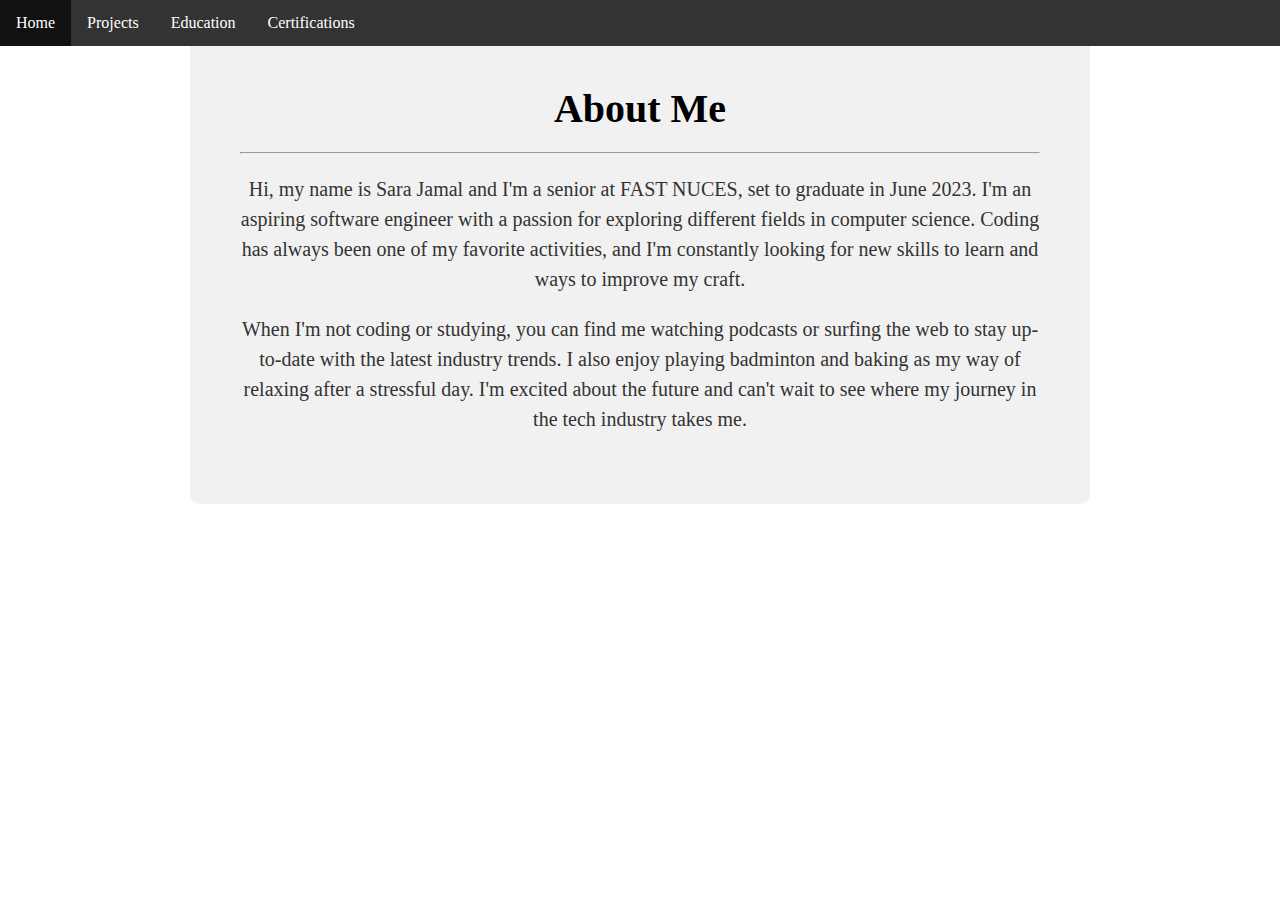
<file: index.html>
<!DOCTYPE html>
  <html lang="en">
  <head>
    <meta charset="UTF-8">
    <meta name="viewport" content="width=device-width, initial-scale=1.0">
    <title>Home Page</title>
    <link rel="stylesheet" href="index.css">
  </head>
  <body>
    <nav>
        <ul>
          <li><a href="index.html">Home</a></li>
          <li><a href="projects.html">Projects</a></li>
          <li><a href="education.html">Education</a></li>
          <li><a href="certifications.html">Certifications</a></li>
        </ul>
      </nav>
    <main>
    
    <div class="intro">
        <h1>About Me</h1>
        <hr>
        <p>Hi, my name is Sara Jamal and I'm a senior at FAST NUCES, set to graduate in June 2023. I'm an aspiring software engineer with a passion for exploring different fields in computer science. Coding has always been one of my favorite activities, and I'm constantly looking for new skills to learn and ways to improve my craft.</p> 

        <p> When I'm not coding or studying, you can find me watching podcasts or surfing the web to stay up-to-date with the latest industry trends. I also enjoy playing badminton and baking as my way of relaxing after a stressful day. I'm excited about the future and can't wait to see where my journey in the tech industry takes me.</p>

        <!-- <p>_____________________________________________</p> -->
        <!-- <hr>
        19K-0207 -->

        
      </div>
    </main>
    
    <script src="script.js"></script>
  </body>
  </html>
</file>
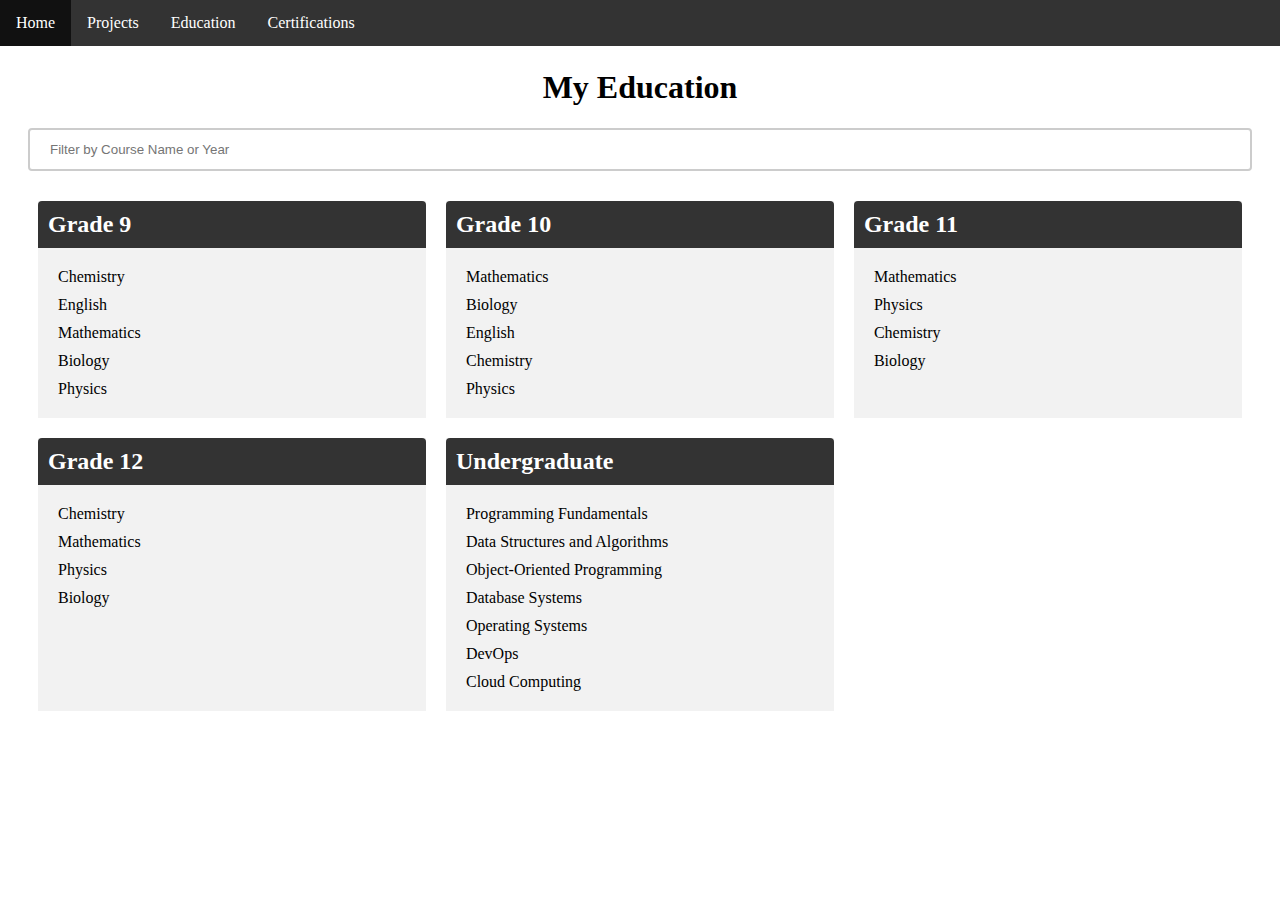
<file: education.html>
<!DOCTYPE html>
<html>
  <head>
    <meta charset="UTF-8">
    <title>My Education</title>
    <link rel="stylesheet" href="education.css">
  </head>
  <body>
    <nav>
      <ul>
        <li><a href="index.html">Home</a></li>
        <li><a href="projects.html">Projects</a></li>
        <li><a href="education.html">Education</a></li>
        <li><a href="certifications.html">Certifications</a></li>
      </ul>
    </nav>
    
    <main>
      <h1>My Education</h1>
      <input type="text" id="filter" placeholder="Filter by Course Name or Year">
      <ul id="courses">
        <li>
          <h2>Grade 9</h2>
          <ul>
            <li>Chemistry</li>
            <li>English</li>
            <li>Mathematics</li>
            <li>Biology</li>
            <li>Physics</li>
          </ul>
        </li>
        <li>
          <h2>Grade 10</h2>
          <ul>
            <li>Mathematics</li>
            <li>Biology</li>
            <li>English</li>
            <li>Chemistry</li>
            <li>Physics</li>
          </ul>
        </li>
        <li>
          <h2>Grade 11</h2>
          <ul>
            <li>Mathematics</li>
            <li>Physics</li>
            <li>Chemistry</li>
            <li>Biology</li>
          </ul>
        </li>
        <li>
          <h2>Grade 12</h2>
          <ul>
            <li>Chemistry</li>
            <li>Mathematics</li>
            <li>Physics</li>
            <li>Biology</li>
          </ul>
        </li>
        <li>
          <h2>Undergraduate</h2>
          <ul>
            <li>Programming Fundamentals</li>
            <li>Data Structures and Algorithms</li>
            <li>Object-Oriented Programming</li>
            <li>Database Systems</li>
            <li>Operating Systems</li>
            <li>DevOps</li>
            <li>Cloud Computing</li>
          </ul>
        </li>
      </ul>
    </main>
    
    <script src="script.js"></script>
  </body>
</html>
</file>
<file: index.css>
nav {
    background-color: #333;
    overflow: hidden;
    position: fixed;
    top: 0;
    left: 0;
    right: 0;
  }
  
  nav ul {
    list-style-type: none;
    margin: 0;
    padding: 0;
    overflow: hidden;
  }
  
  nav li {
    float: left;
  }
  
  nav li a {
    display: block;
    color: white;
    text-align: center;
    padding: 14px 16px;
    text-decoration: none;
  }
  
  nav li a:hover {
    background-color: #111;
  }

  .intro {
    max-width: 800px;
    margin: 0 auto;
    padding: 50px;
    /* padding-bottom: 100px; */
    text-align: center;
    background-color: #f1f1f1;
    border-radius: 10px;
  }
  
  .intro h1 {
    font-size: 2.5rem;
    margin-bottom: 20px;
  }
  
  .intro p {
    font-size: 1.25rem;
    line-height: 1.5;
    color: #333;
  }
</file>
<file: education.css>
nav {
    position: fixed;
    top: 0;
    left: 0;
    right: 0;
    background-color: #333;
    overflow: hidden;
  }
  
  nav ul {
    list-style-type: none;
    margin: 0;
    padding: 0;
    overflow: hidden;
  }
  
  nav li {
    float: left;
  }
  
  nav li a {
    display: block;
    color: white;
    text-align: center;
    padding: 14px 16px;
    text-decoration: none;
  }
  
  nav li a:hover {
    background-color: #111;
  }
  
  main {
    padding: 40px 20px 20px 20px;
  }
  
  h1 {
    text-align: center;
  }
  
  #filter {
    width: 100%;
    padding: 12px 20px;
    margin-bottom: 20px;
    box-sizing: border-box;
    border: 2px solid #ccc;
    border-radius: 4px;
  }
  ul {
    list-style: none;
    padding: 0;
    margin: 0;
  }
  
  #courses {
    list-style-type: none;
    margin: 0;
    padding: 0;
    display: flex;
    flex-wrap: wrap;
    /* justify-content: space-between; */
  }
  
  #courses li {
    margin: 10px;
    width: calc(33.33% - 20px);
    background-color: #f2f2f2;
    white-space: nowrap;
    /* box-shadow: 0 2px 4px rgba(0, 0, 0, 0.1); */
    /* transition: transform 0.2s ease-out, box-shadow 0.2s ease-out; */
  }
  
  /* #courses li:hover {
    transform: translateY(-4px);
    box-shadow: 0 4px 6px rgba(0, 0, 0, 0.2);
  } */
  
  #courses h2 {
    margin: 0;
    padding: 10px;
    background-color: #333;
    color: white;
    border-radius: 4px 4px 0 0;
  }
  
  #courses ul {
    margin: 0;
    padding: 10px;
  }
  
  #courses li a {
    color: #333;
    text-decoration: none;
  }
  
  #courses li a:hover {
    color: #666;
  }
  
  
  .show {
    display: block;
  }
</file>
